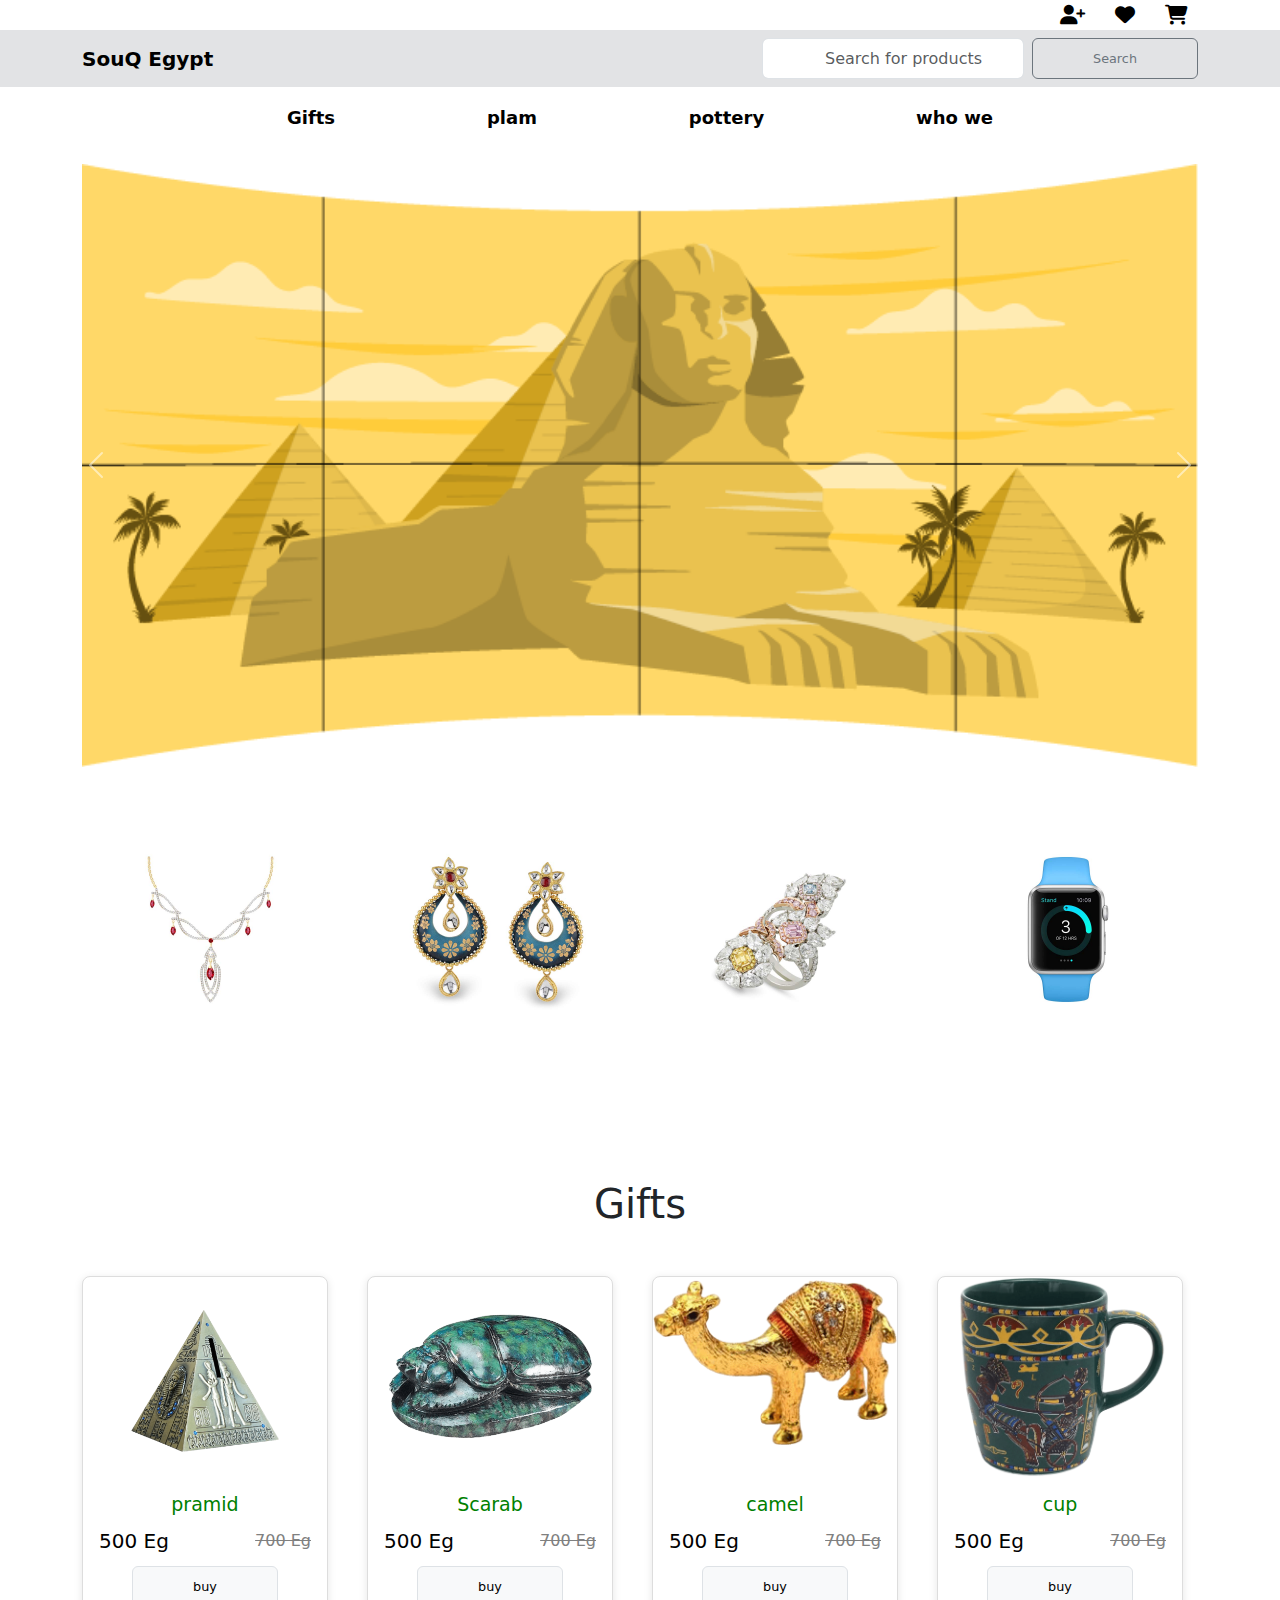
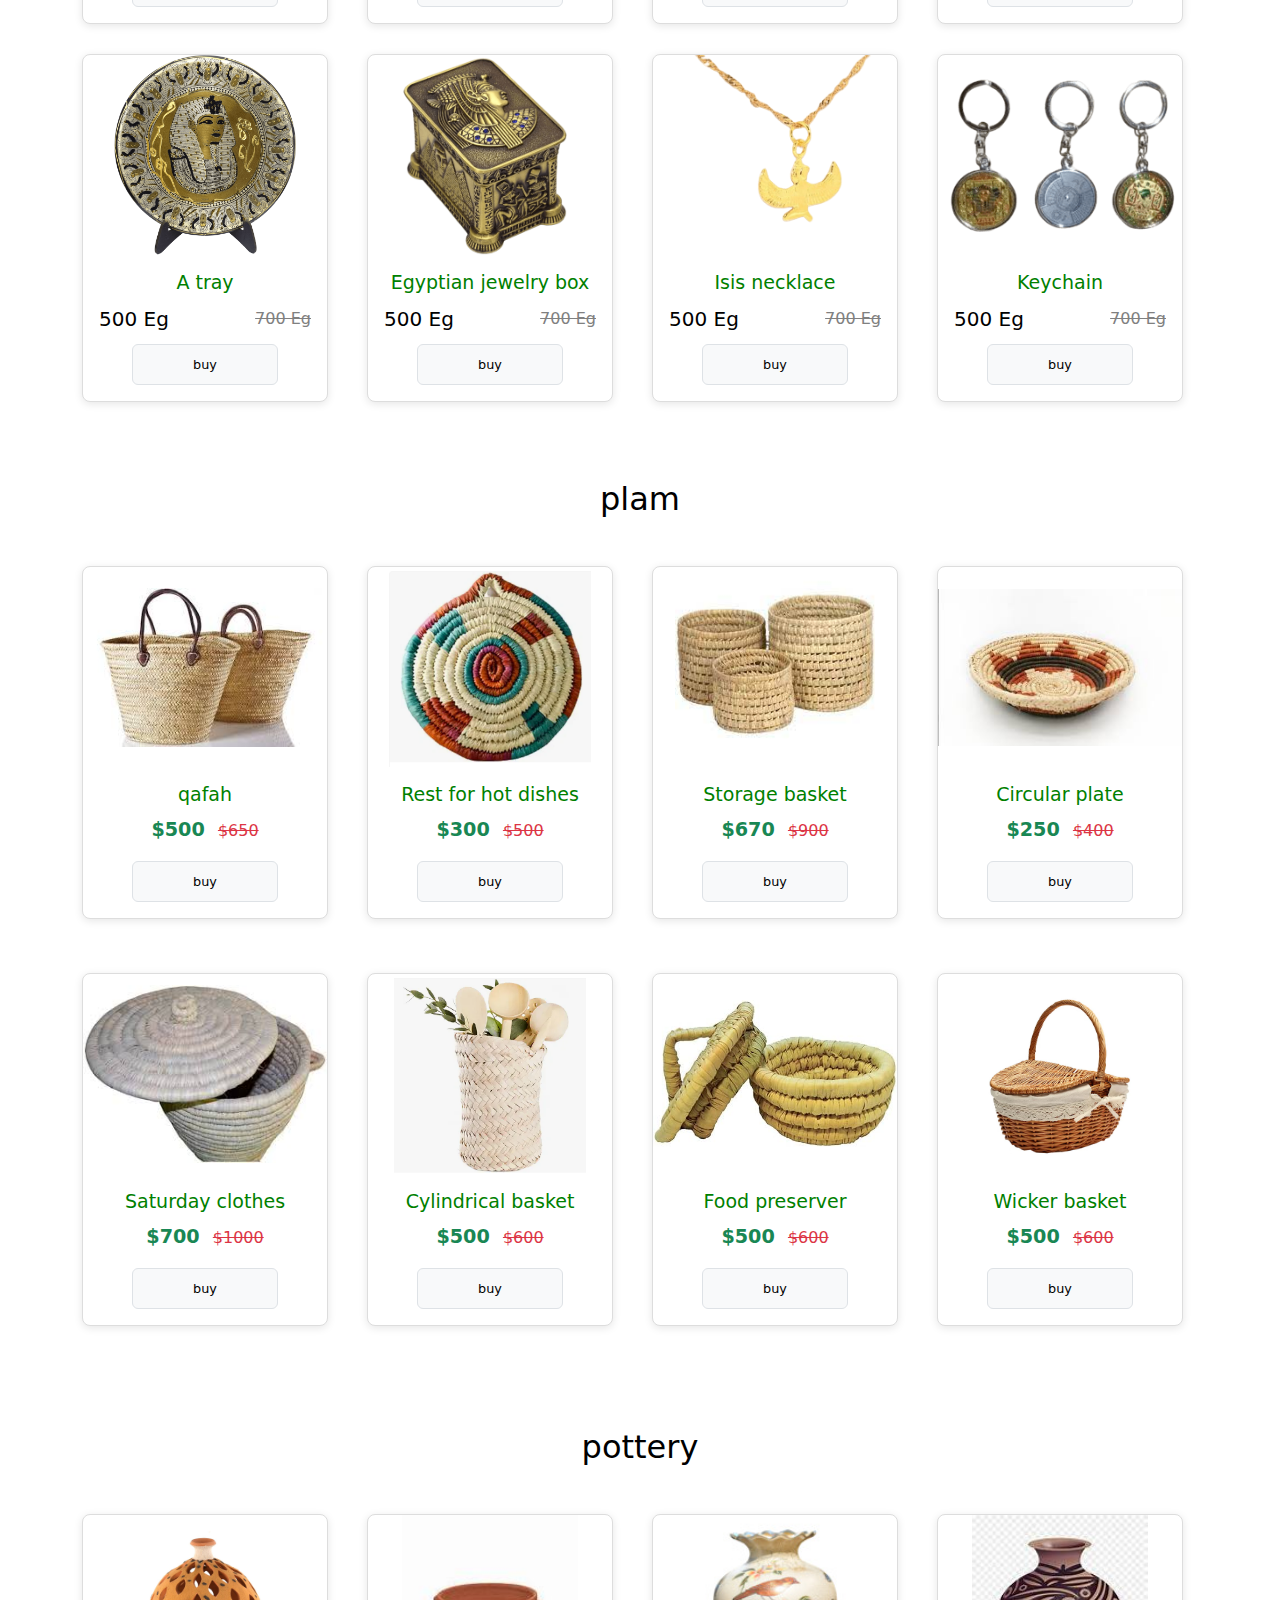
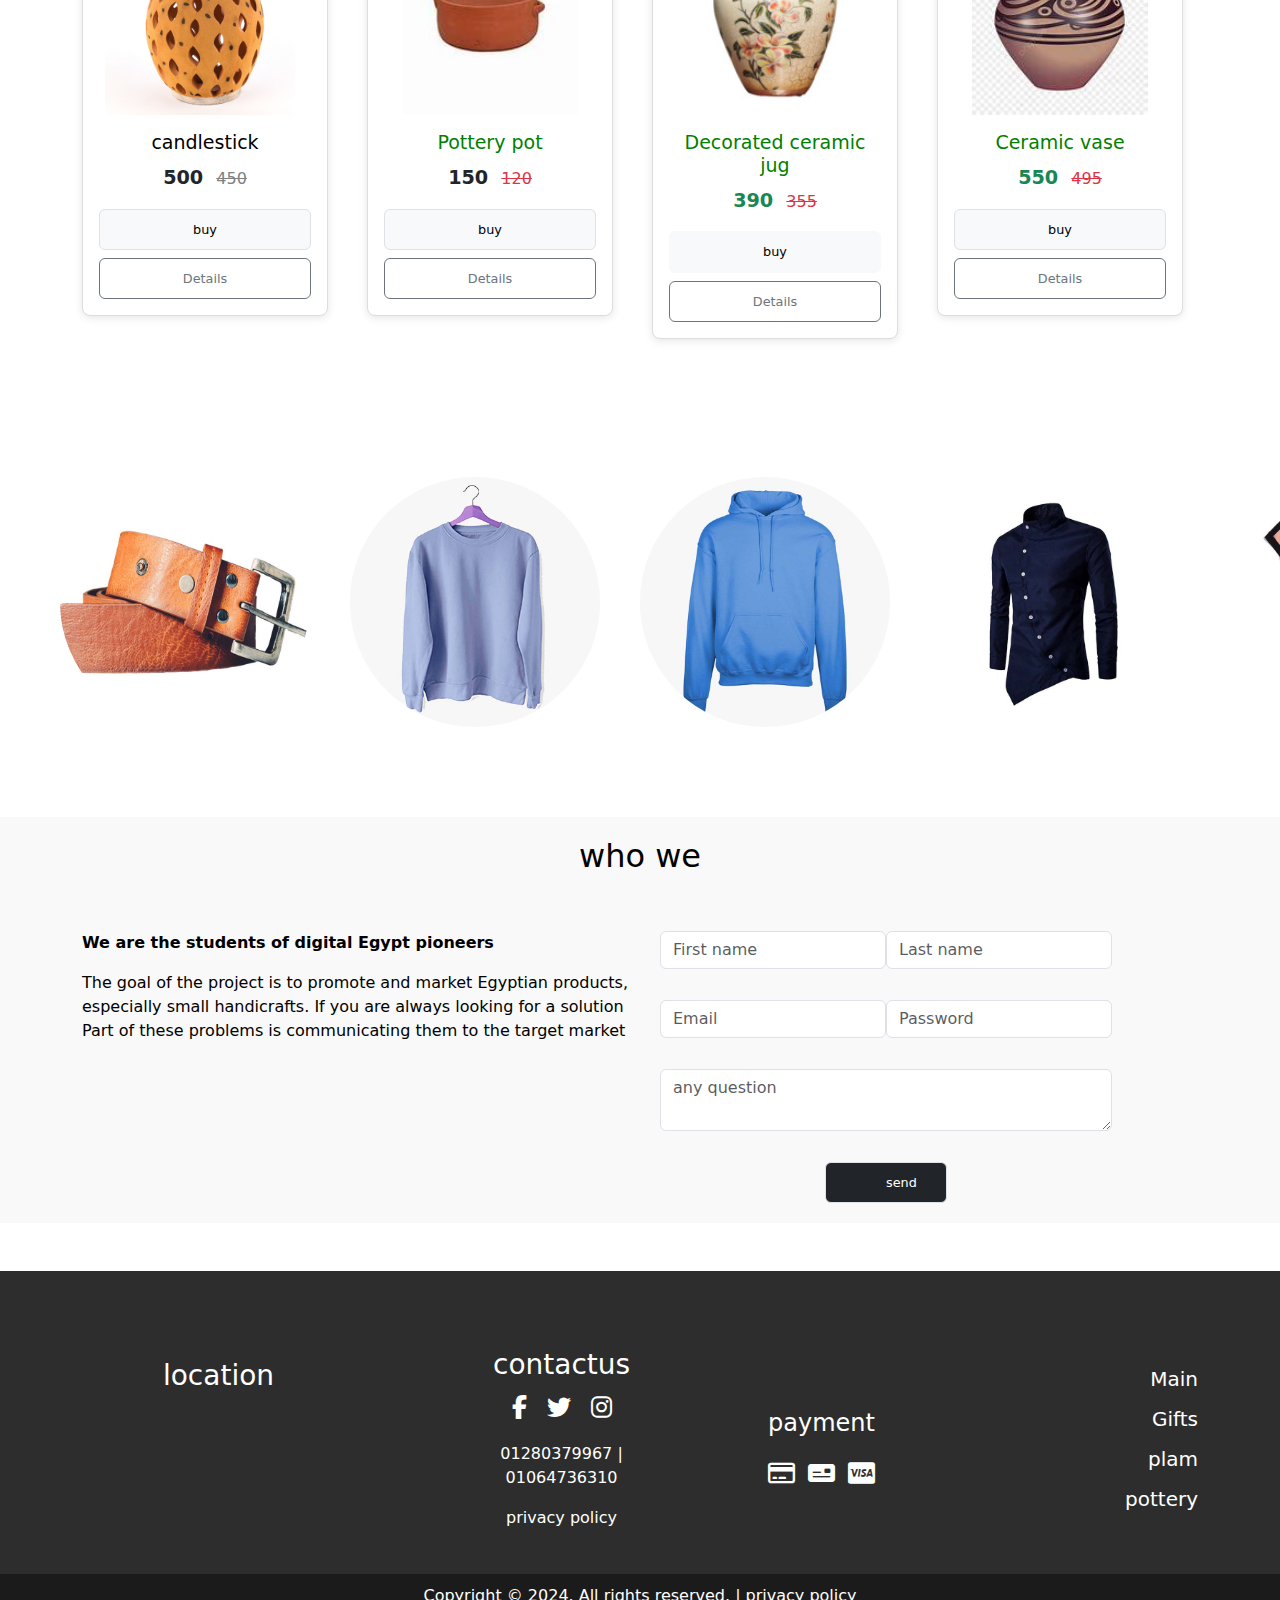
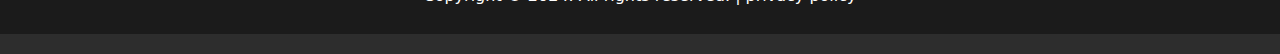
<file: index.html>
<!DOCTYPE html>
<html lang="en">

<head>
    <meta charset="UTF-8">
    <meta name="viewport" content="width=device-width, initial-scale=1.0">
    <!-- fontasome -->
    <link href="styling/all.min.css" rel="stylesheet" />
    <!-- font Google -->

    <!-- Bootstrap -->
    <link rel="stylesheet" href="styling/bootstrap.min.css" />
    <!-- media-querey -->
    <link href="styling/mediaquerey.css" rel="stylesheet" />
    <!-- main-styling -->
    <link href="styling/style.css" rel="stylesheet" />
    <title>E-coomerce</title>
</head>

<body>





    <!------------------------------------------------ start up nav------------------------------------------>


    <div class=" main-cart">
        <div class="container">
            <div class="scoial-icon d-flex justify-content-end align-content-center">
                <div class=" login ">
                    <a href="#"> <i class="fa-solid fa-user-plus"></i></a>
                </div>

                <div class="cart-wish">
                    <i class="fa-solid fa-heart"></i>
                    <!-- <span class="count-wish"> 0</span> -->
                </div>

                <div class="cart-shoping">
                    <i class="fa-solid fa-cart-shopping"></i>
                    <!-- <span class="count-item">0</span> -->
                </div>


            </div>

        </div>
    </div>

    <!------------------------------------------------ start up nav------------------------------------------>








    <!-- ---------------------------------------------- start nav bar ---------------------------------------- -->

    <nav class="navbar navbar-light bg-secondary-subtle ">
        <div class="container container-fluid">
            <a class="navbar-brand fw-bold ">SouQ Egypt</a>
            <form class="d-flex">
                <input class="form-control ps-5 me-2 text-center" type="search" placeholder="Search for products"
                    aria-label="Search">
                <button class="btn btn-outline-secondary" type="submit">Search</button>
            </form>
        </div>
    </nav>
    <!-- ---------------------------------------------- end nav bar ---------------------------------------- -->










    <!-- ------------------------------------------- start head------------------------------ -->

    <div class="header">

        <div class=" container main-header">
            <div class="lists">
                <ul>
                    <li><a href="#Gifts">Gifts</a></li>
                    <li><a href="#plam">plam</a></li>
                    <li><a href="#pottery">pottery</a></li>
                    <li><a href="#who we">who we</a></li>
                </ul>
            </div>
        </div>

    </div>
    <!-- ------------------------------------------- end head------------------------------ -->








    <!----------------------------------------------- start slider ---------------------------------------->

    <div id="carouselExampleIndicators" class="carousel slide " data-bs-ride="carousel">
        <div class="container">
            <div class="carousel-indicators">
                <button type="button" data-bs-target="#carouselExampleIndicators" data-bs-slide-to="0" class="active"
                    aria-current="true" aria-label="Slide 1"></button>
                <button type="button" data-bs-target="#carouselExampleIndicators" data-bs-slide-to="1"
                    aria-label="Slide 2"></button>
                <button type="button" data-bs-target="#carouselExampleIndicators" data-bs-slide-to="2"
                    aria-label="Slide 3"></button>
            </div>
            <div class="carousel-inner w-100">
                <div class="carousel-item active">
                    <img src="image/slide-one.png" class="d-block w-100" alt="...">
                </div>
                <div class="carousel-item">
                    <img src="image/slide-two.webp" class="d-block w-100" alt="...">
                </div>
                <div class="carousel-item">
                    <img src="image/slide-three.webp" class="d-block w-100" alt="...">
                </div>
            </div>
            <button class="carousel-control-prev" type="button" data-bs-target="#carouselExampleIndicators"
                data-bs-slide="prev">
                <span class="carousel-control-prev-icon" aria-hidden="true"></span>
                <span class="visually-hidden">Previous</span>
            </button>
            <button class="carousel-control-next" type="button" data-bs-target="#carouselExampleIndicators"
                data-bs-slide="next">
                <span class="carousel-control-next-icon" aria-hidden="true"></span>
                <span class="visually-hidden">Next</span>
            </button>
        </div>
    </div>

    <!------------------------------------------------------- end slider ------------------------------------------------------->














    <!---------------------------------------------------------------start sponser static -------------------------------------------------------- -->


    <div class="demo-row">
        <div class="container" id="id-sponsors">
            <div id="sponsor-carousel" class="carousel slide" data-ride="carousel">
                <!-- Indicators -->
                <ol class="carousel-indicators">
                    <li data-target="#carousel-example-generic" data-slide-to="0" class="active"></li>
                    <li data-target="#carousel-example-generic" data-slide-to="1"></li>
                    <li data-target="#carousel-example-generic" data-slide-to="2"></li>
                </ol>
                <!-- Wrapper for slides -->
                <div class="carousel-inner" role="listbox">
                    <div class="item active">
                        <div class="row">
                            <div class="col-sm-3 col-xs-6">
                                <div class="sponsor-feature"><img alt="" src="image/jewellery-3.jpg"
                                        style="width:200px;" /></div>
                            </div>
                            <div class="col-sm-3 col-xs-6 ">
                                <div class="sponsor-feature"><img alt="" src="image/jewellery-1.jpg"
                                        style="width: 200px;" /></div>
                            </div>
                            <div class="col-sm-3 col-xs-6">
                                <div class="sponsor-feature"><img alt=""
                                        src="image/jewellery-2.jpg"
                                        style="width: 200px;" /></div>
                            </div>
                            <div class="col-sm-3 col-xs-6">
                                <div class="sponsor-feature"><img alt=""
                                        src="image/watch-1.jpg"
                                        style="width: 200px;" /></div>
                            </div>
                        </div>
                    </div>

                </div>
            </div>
        </div>
    </div>


    <!-- ------------------------------------------------------end sponser static ---------------------------------------------------->










    <!--------------------------------------------------------start gifts---------------------------------------------- -->

    <div class="container my-5">
        <h1 id="Gifts" class="text-center mb-5 text-dark">Gifts</h1>

        <div class="row">
            <!-- Start of first row -->
            <div class="col-md-3">
                <div class="card">
                    <img src="image/praymed.png" class="card-img-top" alt=" ">
                    <div class="card-body">
                        <h5 class="card-title">pramid</h5>

                        <div class="price-container">
                            <span class="price">500 Eg</span>
                            <span class="old-price">700 Eg</span>
                        </div>
                        <button class="btn btn-light border border-dark-1">buy</button>
                    </div>
                </div>
            </div>

            <div class="col-md-3">
                <div class="card">
                    <img src="image/الجعران.png" class="card-img-top" alt="اسم المنتج">
                    <div class="card-body">
                        <h5 class="card-title">Scarab</h5>
                        <!-- <p class="card-text">وصف المنتج</p> -->
                        <div class="price-container">
                            <span class="price">500 Eg</span>
                            <span class="old-price">700 Eg</span>
                        </div>
                        <button class="btn btn-light border border-dark-1"> buy</button>
                    </div>
                </div>
            </div>

            <div class="col-md-3">
                <div class="card">
                    <img src="image/جمل.png" class="card-img-top" alt="اسم المنتج">
                    <div class="card-body">
                        <h5 class="card-title">camel</h5>
                        <!-- <p class="card-text">وصف المنتج</p> -->
                        <div class="price-container">
                            <span class="price">500 Eg</span>
                            <span class="old-price">700 Eg</span>
                        </div>
                        <button class="btn btn-light border border-dark-1">buy</button>
                    </div>
                </div>
            </div>

            <div class="col-md-3">
                <div class="card">
                    <img src="image/مج.png" class="card-img-top" alt="اسم المنتج">
                    <div class="card-body">
                        <h5 class="card-title">cup</h5>
                        <!-- <p class="card-text">وصف المنتج</p> -->
                        <div class="price-container">
                            <span class="price">500 Eg</span>
                            <span class="old-price">700 Eg</span>
                        </div>
                        <button class="btn btn-light border border-dark-1">buy</button>
                    </div>
                </div>
            </div>
        </div>
        <!-- End of first row -->





        <!-- Start of second row -->
        <div class="row">

            <div class="col-md-3">
                <div class="card">
                    <img src="image/صنيه.png" class="card-img-top" alt="اسم المنتج">
                    <div class="card-body">
                        <h5 class="card-title">A tray</h5>

                        <div class="price-container">
                            <span class="price">500 Eg</span>
                            <span class="old-price">700 Eg</span>
                        </div>
                        <button class="btn btn-light border border-dark-1">buy</button>
                    </div>
                </div>
            </div>

            <div class="col-md-3">
                <div class="card">
                    <img src="image/صندوق مجوهرات مصرية.png" class="card-img-top" alt="اسم المنتج">
                    <div class="card-body">
                        <h5 class="card-title">Egyptian jewelry box</h5>

                        <div class="price-container">
                            <span class="price">500 Eg</span>
                            <span class="old-price">700 Eg</span>
                        </div>
                        <button class="btn btn-light border border-dark-1"> buy</button>
                    </div>
                </div>
            </div>

            <div class="col-md-3">
                <div class="card">
                    <img src="image/قلادة.png" class="card-img-top" alt="اسم المنتج">
                    <div class="card-body">
                        <h5 class="card-title">Isis necklace</h5>

                        <div class="price-container">
                            <span class="price">500 Eg</span>
                            <span class="old-price">700 Eg</span>
                        </div>
                        <button class="btn btn-light border border-dark-1">buy</button>
                    </div>
                </div>
            </div>

            <div class="col-md-3">
                <div class="card">
                    <img src="image/ميدالية.png" class="card-img-top" alt="اسم المنتج">
                    <div class="card-body">
                        <h5 class="card-title">Keychain</h5>

                        <div class="price-container">
                            <span class="price">500 Eg</span>
                            <span class="old-price">700 Eg</span>
                        </div>
                        <button class="btn btn-light border border-dark-1">buy</button>
                    </div>
                </div>
            </div>


        </div>
    </div>


    <!--------------------------------------------------------end gifts---------------------------------------------- -->





    <!-- <-----------------------------------------------------------  start plam ----------------------------------------------------------->
    <div class="products-section">
        <h2 id="plam" class="section-title text-center my-5 text-black">plam</h2>
        <div class="container">

            <div class="row">
                <!-- المنتج 1 -->
                <div class="col-md-3 col-sm-6 mb-4">
                    <div class="card">
                        <img src="image/قفه.jpeg" class="card-img-top" alt="قفه">
                        <div class="card-body text-center">
                            <h5 class="card-title">qafah</h5>
                            <p class="card-text">
                                <span class="current-price text-success fw-bold">$500</span>
                                <span class="old-price text-danger text-decoration-line-through ms-2">$650</span>
                            </p>
                            <button class="btn btn-light border border-dark-1"> buy</button>
                        </div>
                    </div>
                </div>

                <!-- المنتج 2 -->
                <div class="col-md-3 col-sm-6 mb-4">
                    <div class="card">
                        <img src="image/pasket-3.png" class="card-img-top" alt="صينية تقديم">
                        <div class="card-body text-center">
                            <h5 class="card-title"> Rest for hot dishes </h5>
                            <p class="card-text">
                                <span class="current-price text-success fw-bold">$300</span>
                                <span class="old-price text-danger text-decoration-line-through ms-2">$500</span>
                            </p>
                            <button class="btn btn-light border border-dark-1"> buy</button>
                        </div>
                    </div>
                </div>

                <!-- المنتج 3 -->
                <div class="col-md-3 col-sm-6 mb-4">
                    <div class="card">
                        <img src="image/سله-نخزين.jpeg" class="card-img-top" alt="سلة تخزين">
                        <div class="card-body text-center">
                            <h5 class="card-title">Storage basket</h5>
                            <p class="card-text">
                                <span class="current-price text-success fw-bold">$670</span>
                                <span class="old-price text-danger text-decoration-line-through ms-2">$900</span>
                            </p>
                            <button class="btn btn-light border border-dark-1"> buy</button>
                        </div>
                    </div>
                </div>

                <!-- المنتج 4 -->
                <div class="col-md-3 col-sm-6 mb-4">
                    <div class="card">
                        <img src="image/طبق-دائري.jpeg" class="card-img-top" alt="طبق دائري">
                        <div class="card-body text-center">
                            <h5 class="card-title">Circular plate</h5>
                            <p class="card-text">
                                <span class="current-price text-success fw-bold">$250</span>
                                <span class="old-price text-danger text-decoration-line-through ms-2">$400</span>
                            </p>
                            <button class="btn btn-light border border-dark-1"> buy</button>
                        </div>
                    </div>
                </div>

                <!-- المنتج 5 -->
                <div class="col-md-3 col-sm-6 mb-4">
                    <div class="card">
                        <img src="image/سبت-ملابس.jpeg" class="card-img-top" alt="سبت ملابس">
                        <div class="card-body text-center">
                            <h5 class="card-title">Saturday clothes</h5>
                            <p class="card-text">
                                <span class="current-price text-success fw-bold">$700</span>
                                <span class="old-price text-danger text-decoration-line-through ms-2">$1000</span>
                            </p>
                            <button class="btn btn-light border border-dark-1"> buy</button>
                        </div>
                    </div>
                </div>

                <!-- المنتج 6 -->
                <div class="col-md-3 col-sm-6 mb-4">
                    <div class="card">
                        <img src="image/padket-2.png" class="card-img-top" alt="قفه الخضار">
                        <div class="card-body text-center">
                            <h5 class="card-title">Cylindrical basket</h5>
                            <p class="card-text">
                                <span class="current-price text-success fw-bold">$500</span>
                                <span class="old-price text-danger text-decoration-line-through ms-2">$600</span>
                            </p>
                            <button class="btn btn-light border border-dark-1"> buy</button>
                        </div>
                    </div>
                </div>

                <!-- المنتج 7 -->
                <div class="col-md-3 col-sm-6 mb-4">
                    <div class="card overflow-hidden">
                        <img src="image/علبه-يدويه.jpg" class="card-img-top d" alt="علبة يدوية">
                        <div class="card-body text-center">
                            <h5 class="card-title">Food preserver</h5>
                            <p class="card-text">
                                <span class="current-price text-success fw-bold">$500</span>
                                <span class="old-price text-danger text-decoration-line-through ms-2">$600</span>
                            </p>
                            <button class="btn btn-light border border-dark-1"> buy</button>
                        </div>
                    </div>
                </div>

                <!-- المنتج 8 -->
                <div class="col-md-3 col-sm-6 mb-4">
                    <div class="card">
                        <img src="image/pasket.png" class="card-img-top" alt="قفه">
                        <div class="card-body text-center">
                            <h5 class="card-title">Wicker basket</h5>
                            <p class="card-text">
                                <span class="current-price text-success fw-bold">$500</span>
                                <span class="old-price text-danger text-decoration-line-through ms-2">$600</span>
                            </p>
                            <button class="btn btn-light border border-dark-1">buy</button>
                        </div>
                    </div>
                </div>
            </div>
        </div>
    </div>


    <!-- ---------------------------------------------------end plam------------------------------------------ -->













    <!----------------------------------------------start pottery ------------------------------------------>


    <div class="container my-4">
        <h2 id="pottery" class="pottery-category text-black text-center m-5">pottery</h2>
        <div class="row" id="products-container">
            <!-- كارد 1 -->
            <div class="col-md-3 col-sm-4 mb-4">
                <div class="card">
                    <img src="./image/pottery-5.jpg" class="card-img-top" alt="شمعدان">
                    <div class="card-body text-center">
                        <h5 class="card-title text-black">candlestick</h5>
                        <p class="card-text">
                            <span class="current-price text-dark fw-bold">500</span>
                            <span class="old-price  text-decoration-line-through ms-2">450</span>
                        </p>
                        <div class="d-grid gap-2">
                            <button class="btn btn-light border border-dark-1 buy-button" data-product-name="شمعدان"
                                data-product-price="500" data-toggle="modal" data-target="#paymentModal">buy</button>
                            <a href="./شمعدان.html" class="btn btn-outline-secondary">Details</a>
                        </div>
                    </div>
                </div>
            </div>

            <!-- كارد 2 -->
            <div class="col-md-3 col-sm-4 mb-4">
                <div class="card">
                    <img src="image/pottery-3.jpg" class="card-img-top" alt="قدر فخاري">
                    <div class="card-body text-center">
                        <h5 class="card-title">Pottery pot</h5>
                        <p class="card-text">
                            <span class="current-price text-dark fw-bold">150</span>
                            <span class="old-price text-danger text-decoration-line-through ms-2">120</span>
                        </p>
                        <div class="d-grid gap-2">
                            <button class="btn btn-light border border-dark-1 buy-button" data-product-name="قدر فخاري"
                                data-product-price="150" data-toggle="modal" data-target="#paymentModal">buy</button>
                            <a href="#" class="btn btn-outline-secondary">Details</a>
                        </div>
                    </div>
                </div>
            </div>

            <!-- كارد 3 -->
            <div class="col-md-3 col-sm-4 mb-4">
                <div class="card">
                    <img src="image/pottery-1.jpg" class="card-img-top" alt="ابريق خزفي مزخرف">
                    <div class="card-body text-center">
                        <h5 class="card-title">Decorated ceramic jug</h5>
                        <p class="card-text">
                            <span class="current-price text-success fw-bold">390</span>
                            <span class="old-price text-danger text-decoration-line-through ms-2">355</span>
                        </p>
                        <div class="d-grid gap-2">
                            <button class="btn btn-light border-dark-1 buy-button" data-product-name="ابريق خزفي مزخرف"
                                data-product-price="390" data-toggle="modal" data-target="#paymentModal">buy</button>
                            <a href="#" class="btn btn-outline-secondary">Details</a>
                        </div>
                    </div>
                </div>
            </div>

            <!-- كارد 4 -->
            <div class="col-md-3 col-sm-4 mb-4">
                <div class="card">
                    <img src="image/pottery-2.jpg" class="card-img-top" alt="مزهرية خزفية">
                    <div class="card-body text-center">
                        <h5 class="card-title">Ceramic vase</h5>
                        <p class="card-text">
                            <span class="current-price text-success fw-bold">550</span>
                            <span class="old-price text-danger text-decoration-line-through ms-2">495</span>
                        </p>
                        <div class="d-grid gap-2">
                            <button class="btn btn-light border border-dark-1 buy-button" data-product-name="مزهرية خزفية"
                                data-product-price="550" data-toggle="modal" data-target="#paymentModal">buy</button>
                            <a href="#" class="btn btn-outline-secondary">Details</a>
                        </div>
                    </div>
                </div>
            </div>
        </div>
    </div>

    <!----------------------------------------------end pottery ------------------------------------------>









    <!------------------------------------------------ start swiper------------------------------------------- -->

    <div class="al-safe">

        <div class="container">

            <div class="al-safe-container ">

                <div class="al-safe-card">
                    <div class="al-safe-image">
                        <img src="image/sw1-jacket.jpg" class="al-safe-thumb" alt="">
                    </div>
                </div>

                <div class="al-safe-card">
                    <div class="al-safe-image">
                        <img src="image/sw2-jacket.jpg" class="al-safe-thumb" alt="">
                    </div>
                </div>

                <div class="al-safe-card">
                    <div class="al-safe-image">
                        <img src="image/sw3-belt.jpg" class="al-safe-thumb" alt="">
                    </div>
                </div>

                <div class="al-safe-card">
                    <div class="al-safe-image">
                        <img src="image/sw4.jpg" class="al-safe-thumb" alt="">
                    </div>
                </div>

                <div class="al-safe-card">
                    <div class="al-safe-image">
                        <img src="image/sw5.jpg" class="al-safe-thumb" alt="">
                    </div>
                </div>

                <div class="al-safe-card">
                    <div class="al-safe-image">
                        <img src="image/sw6.jpg" class="al-safe-thumb" alt="">
                    </div>
                </div>

                <div class="al-safe-card">
                    <div class="al-safe-image">
                        <img src="image/sw8-shorts-1.jpg" class="al-safe-thumb" alt="">

                    </div>

                </div>

                <div class="al-safe-card">

                    <div class="al-safe-image">
                        <img src="image/sw7.jpg" class="al-safe-thumb" alt="">
                    </div>
                </div>

            </div>
        </div>
    </div>

    <!------------------------------------------------ end swiper------------------------------------------- -->





    <!------------------------ start who we are ------------------------------------------>

    <section class="contact-section mb-5">
        <h2  id="who we" class="text-black text-center pb-5 ">who we</h2>

        <div class="container contact-container d-flex">
            <div class="info-containe w-50">
                <p class="fw-bolder text-black">We are the students of digital Egypt pioneers</p>
                <p class="text-black"> The goal of the project is to promote and market Egyptian products, especially small handicrafts. If you are always looking for a solution
                Part of these problems is communicating them to the target market</p>
            </div>
            <div class=" row g-3 d-flex flex-column">
                <div class="col d-flex ">
                    <div class="">
                        <input type="text" class="form-control " placeholder="First name">
                    </div>
                    <div class="">
                        <input type="text" class="form-control" placeholder="Last name">
                    </div>
                </div>
                <div class="col d-flex">
                    <div class="col">
                        <input type="email" class="form-control" id="inputEmail4" placeholder="Email">
                    </div>
                    <div class=" col form-group">
                        <input type="password" class="form-control" id="inputPassword4" placeholder="Password">
                    </div>
                </div>

                <div class="col">
                    <textarea class="form-control" placeholder="any question " aria-label="With textarea"></textarea>
                    
                </div>

                <button class="btn  btn-dark border border-dark-3"> send</button>
            </div>
        </div>
        </div>
       
        </div>
    </section>

    <!------------------------ end who we are ------------------------------------------>























    <!-- --------------------------------------------------------------- start footer ----------------------------------->

    <footer >
        <div class="container footer-container mt-5">
            <!-- قسم الخريطة -->
            <div class="footer-map">
                <h3>location</h3>
                <!-- تضمين خرائط جوجل -->
                <iframe
                    src="https://www.google.com/maps/embed?pb=!1m18!1m12!1m3!1d3153.1322924625117!2d144.96305831581817!3d-37.81362777975198!2m3!1f0!2f0!3f0!3m2!1i1024!2i768!4f13.1!3m3!1m2!1s0x6ad642af0f11fd81%3A0x5045675218ce6e0!2sMelbourne%20VIC%2C%20Australia!5e0!3m2!1sen!2s!4v1635508946497!5m2!1sen!2s"
                    width="100%" height="100%" style="border:0;" allowfullscreen="" loading="lazy"></iframe>
            </div>

            <!-- قسم معلومات التواصل -->
            <div class="footer-center">
                <h3> contactus</h3>
                <ul>
                    <li><a href="#"><i class="fab fa-facebook-f"></i></a></li>
                    <li><a href="#"><i class="fab fa-twitter"></i></a></li>
                    <li><a href="#"><i class="fab fa-instagram"></i></a></li>
                </ul>
                <p>01280379967 | 01064736310</p>
                <p> privacy policy</p>
            </div>


            <div class="payment ">
                <h4>payment</h4>
                <div class="icon-pay">
                    <i class="fa-regular fa-credit-card"></i>
                    <i class="fa-solid fa-money-check"></i>
                    <i class="fa-brands fa-cc-visa"></i>

                </div>
            </div>

            <!-- قسم الروابط السريعة -->
            <div class="footer-right">
                <ul>
                    <li><a href="# header">Main</a></li>
                    <li><a href="#Gifts">Gifts</a></li>
                    <li><a href="# plam">plam</a></li>
                    <li><a href="# pottery">pottery</a></li>
                </ul>
            </div>
        </div>

        <!-- قسم سياسة الخصوصية -->
        <div class="footer-bottom">
            <p> Copyright © 2024. All rights reserved. | privacy policy</p>
        </div>
    </footer>

    <!----------------------------------------------- end footer ------------------------------------------------>


    <!-- زر الصعود -->
    <button onclick="scrollToTop()" id="scrollToTopBtn">↑</button>















    <!-- Bootstrap -->
    <script src="Demo/bootstrap.bundle.min.js"></script>
    <!-- Demo-link -->
    <script src="Demo/index.js"></script>

</body>

</html>
</file>
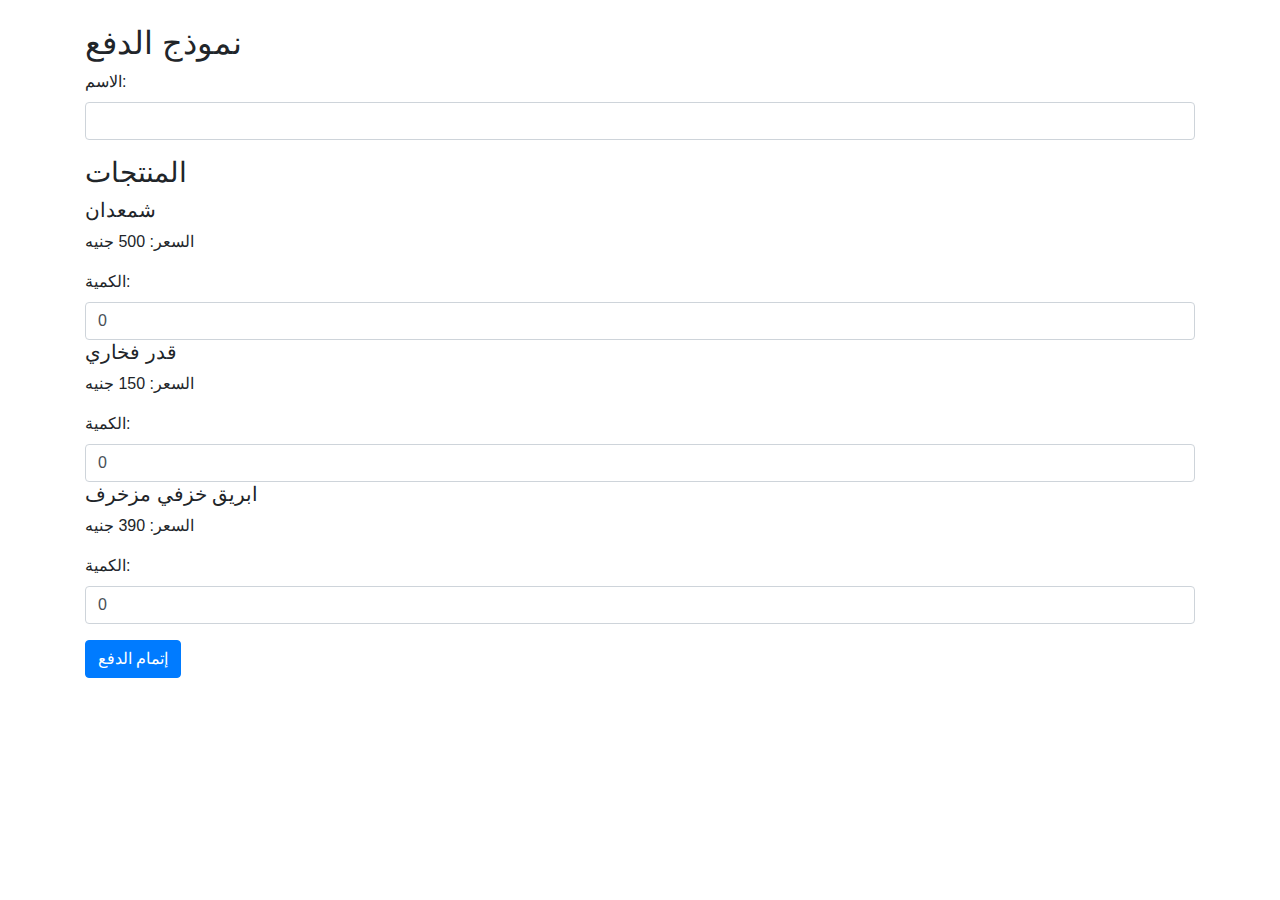
<file: payment.html>
<!DOCTYPE html>
<html lang="ar">
<head>
    <meta charset="UTF-8">
    <meta name="viewport" content="width=device-width, initial-scale=1.0">
    <title>نموذج الدفع</title>
    <link rel="stylesheet" href="https://stackpath.bootstrapcdn.com/bootstrap/4.5.2/css/bootstrap.min.css">
</head>
<body>

<div class="container my-4">
    <h2>نموذج الدفع</h2>
    <form id="paymentForm">
        <div class="form-group">
            <label for="customer-name">الاسم:</label>
            <input type="text" class="form-control" id="customer-name" name="customer-name" required>
        </div>
        
        <h3>المنتجات</h3>
        
        <!-- قائمة المنتجات -->
        <div id="product-list">
            <div class="product-item">
                <h5>شمعدان</h5>
                <p>السعر: <span class="product-price">500</span> جنيه</p>
                <label for="quantity-1">الكمية:</label>
                <input type="number" class="form-control quantity" id="quantity-1" name="quantity-1" min="0" value="0">
            </div>
            <div class="product-item">
                <h5>قدر فخاري</h5>
                <p>السعر: <span class="product-price">150</span> جنيه</p>
                <label for="quantity-2">الكمية:</label>
                <input type="number" class="form-control quantity" id="quantity-2" name="quantity-2" min="0" value="0">
            </div>
            <div class="product-item">
                <h5>ابريق خزفي مزخرف</h5>
                <p>السعر: <span class="product-price">390</span> جنيه</p>
                <label for="quantity-3">الكمية:</label>
                <input type="number" class="form-control quantity" id="quantity-3" name="quantity-3" min="0" value="0">
            </div>
            <!-- يمكنك إضافة المزيد من المنتجات هنا -->
        </div>

        <button type="submit" class="btn btn-primary mt-3">إتمام الدفع</button>
    </form>
</div>

<script src="https://code.jquery.com/jquery-3.5.1.slim.min.js"></script>
<script src="https://cdn.jsdelivr.net/npm/@popperjs/core@2.9.3/dist/umd/popper.min.js"></script>
<script src="https://stackpath.bootstrapcdn.com/bootstrap/4.5.2/js/bootstrap.min.js"></script>
<script>
    document.getElementById('paymentForm').addEventListener('submit', function(event) {
        event.preventDefault();
        
        let totalAmount = 0;
        const products = document.querySelectorAll('.product-item');

        products.forEach((product, index) => {
            const quantity = document.getElementById(`quantity-${index + 1}`).value;
            const price = parseFloat(product.querySelector('.product-price').innerText);

            totalAmount += price * quantity;
        });

        if (totalAmount > 0) {
            alert(`تم إتمام الدفع بنجاح! المبلغ الإجمالي: ${totalAmount} جنيه.`);
            this.reset(); // إعادة تعيين النموذج
        } else {
            alert('يرجى إدخال كمية للمنتجات!');
        }
    });
</script>

</body>
</html>
</file>
<file: styling/mediaquerey.css>
/*------------------------------------------------------------------  start who we are-------------------------------------------------  */





/* إعدادات القسم */
.contact-section {
    padding: 20px;
    background-color: #f9f9f9;
  }
  
  /* إعدادات الحاوية */
  .contact-container {
    display: flex;
    flex-wrap: wrap;
    gap: 20px;
  }
  
  /* إعدادات النص */
  .info-containe {
    width: 50%;
  }
  
  /* إعدادات النموذج */
  .contact-container .row {
    display: flex;
    flex-direction: column;
    gap: 15px;
  }
  
  .contact-section .contact-container .btn {
    width: 100px;
    align-self: center;
  }
  
  /* إعدادات للشاشات الصغيرة */
  @media (max-width: 768px) {
    .contact-container {
      flex-direction: column;
      align-items: center;
    }
  
    .info-containe {
      width: 100%;
      text-align: center;
    }
  
    .contact-container .row {
      width: 100%;
    }
  }
  
/* ------------------------------------------------- end who we are--------------------------------------------------------  */





/* ------------------------ start footer----------------------------------------------------------------------------------------- */




@media (max-width: 768px) {
    .footer-container {
      flex-direction: column;
      align-items: center;
    }
  
    .footer-center ul {
      justify-content: center;
    }
  
    .icon-pay {
      justify-content: center;
    }
  
    .footer-right ul {
      text-align: center;
    }
  }
/* ------------------------ start footer--------- */
</file>
<file: styling/style.css>
/*---------------------------------- start   Golobal       rules ------------------------- */

 * ,*::after,*::before{
    margin: 0;
    padding: 0;
    box-sizing: border-box;
    list-style: none;
    text-decoration: none;
} 

:root {
    --default-background-color-light: #fff;
    --default-text-color-light: #fff;
    --main-section-background:#f0cb29;
    --background-color-dark:#121212;
    --text-color-dark: #ffffff;
}



/*--------------------------------------- End Golobalrules ------------------------------------ */



body {
    background-color: var(--default-background-color-light);
    color: var(--default-text-color-light);
    transition: background-color 0.3s, color 0.3s;
}

.dark-mode {
    background-color: var(--background-color-dark);
    color: var(--text-color-dark);
}


 /* --------------------------------End global-------------------------- *





/* -------------------------------------------strat up navbar-------------------------------------------- */

/* .main-cart {
  background-color: red;

} */

.main-cart .scoial-icon {
  display: flex;
  font-size:20px;
  
}
.main-cart .scoial-icon .cart-shoping{
  padding-left:30px ;
  color: #000;
transition: 0.3s;
padding-right: 10px;
}
.main-cart .scoial-icon .cart-shoping:hover{
  color:rgb(130, 129, 129);

}
.main-cart .scoial-icon .cart-wish{
  font-size:20px ;
  padding-left:30px ;
  color: #000;
  transition: 0.3s;
}

.main-cart .scoial-icon .cart-wish:hover{
  color: rgb(216, 220, 218);
}
.main-cart .scoial-icon .login a{
  color: #000;
  transition: 0.3s;
}
.main-cart .scoial-icon .login a:hover{
  color: rgb(216, 220, 218);
}

/* ----------------------------------------End navbar------------------------------------------------ */








/* ---------------------------------- start header----------------------------------- */

.header .main-header {
  width: 70%;
  margin: auto ;
}

.header .main-header .lists ul{
  display: flex;
  justify-content: space-around;
  padding: 7px;
} 

.header .main-header .lists ul li{
  padding: 10px;
  border-radius: 5px;
  transition: 0.3s ease;
} 

.header .main-header .lists ul li:hover{
  background-color: rgb(216, 220, 218);
} 
.header .main-header .lists ul li a{
  list-style: none;
  text-decoration: none;
  font-size: 18px;
  color: #000;
  font-weight: 600;
  
} 
/* --------------------------------------------- End header------------------------------------- */










/*  --------------------------------------------------------------start sponser static---------------------------------------------------- */

/*for Demo Only*/
.demo-row {
  padding: 50px 0;
}

/*Implement*/
.sponsor-feature {
    background-color: #fff;
    padding: 20px;
    border-radius: 5px;
    min-height: 150px;
    display: flex;
    align-items: center;
    justify-content: center;
    margin: 5px 0;
}

#id-sponsors .carousel {
    margin-bottom: 20px;
}
#id-sponsors .item {
    padding-bottom: 20px;
}
#id-sponsors .carousel-indicators {
    bottom: -25px;
}

/*  --------------------------------------------------------------end sponser static---------------------------------------------------- */













/* -------------------------------------start swiper------------------------------------------------ */

.al-safe {
  position: relative;
  overflow: hidden;
}

.al-safe-category {
  padding: 0 10vw;
  font-size: 30px;
  font-weight: 500;
  margin-bottom: 40px;
  text-transform: capitalize;
  text-align: center;
}

.al-safe-container {
  display: flex;
  justify-content: center;
  /* overflow-x: auto; */
  scroll-behavior: smooth;
  /* background-color: var(--main-section-background); */
  
}

@keyframes spin {
  0% { transform: rotate(0deg); }
  100% { transform: rotate(360deg); }
}

@keyframes move {
  0%, 100% { transform: translateX(-10vw); } /* Start on the left */
  50% { transform: translate(10vw); }       /* Move to the right */
}

.al-safe-container::-webkit-scrollbar {
  display:none;
}

.al-safe-card {
  flex: 0 0 auto;
  width: 250px;
  height: 300px;
  margin-right: 40px;
  margin-top: 60px;
  animation: spin 2s linear infinite, move 11s ease-in-out infinite;
}

.al-safe-image {
  position: relative;
  width: 100%;
  height: 250px;
  overflow: hidden;
  border-radius: 50%;
}

.al-safe-thumb {
  width: 100%;
  height: 100%;
  object-fit: cover;
}

.discount-tag {
  position: absolute;
  background: #fff;
  padding: 5px;
  border-radius: 5px;
  color: #000000;
  right: 10px;
  top: 10px;
  text-transform: capitalize;
}

.card-btn {
  /* bottom: 10px; */
  border: none;
  padding: 6px;
  text-transform: capitalize;
  /* background: var(--background-nav-btn); */
  border-radius: 5px;
  transition: 0.5s;
  cursor: pointer;
}

.al-saf-card:hover .card-btn {
  opacity: 1;
}

.card-btn:hover {
  background: var(--background-nav-btn-Hover);
  color: #fff;
}

.al-safe-info {
  width: 100%;
  height: 100px;
  padding-top: 20px;
}

.al-safe-info h5{
  color: gray;
}

.al-safe-brand {
  text-transform: uppercase;
  text-align: center;
  color: var(--default-text-color-light);
  margin-bottom: 20px;
}

.price {
  font-weight: 900;
  font-size: 20px;
  color: var(--default-text-color-light);
}

.actual-price {
  /* margin-left: 10px; */
  text-decoration: line-through;
  right: 10px;
}

.pre-btn,
.nxt-btn {
  border: none;
  width: 10vw;
  height: 100%;
  /* position: absolute; */
  top: 0;
  display: flex;
  justify-content: center;
  align-items: center;
  background: linear-gradient(90deg, rgba(255, 255, 255, 0) 0%, #ffffff 100%);
  cursor: pointer;
  z-index: 8;
}

.pre-btn {
  left: 0;
  transform: rotate(180deg);
}

.nxt-btn {
  right: 0;
}

.pre-btn img,
.nxt-btn img {
  opacity: 0.2;
}

.pre-btn:hover img,
.nxt-btn:hover img {
  opacity: 1;
}


.current-price {
  font-size: 1.2em;
}

.old-price {
  font-size: 1em;
}
/* -------------------------------------end swiper------------------------------------------------ */














/*---------------------------------- Start Gifts ------------------------------*/

.card {
  border: none;
  margin-bottom: 30px;
  transition: transform 0.2s, box-shadow 0.2s;
  margin-right: 15px;
}

.card:hover {
  transform: scale(1.05);
  box-shadow: 0px 4px 10px rgba(0, 0, 0, 0.2);
}

.card img {
  width: 100%;
  height: 200px;
  object-fit: contain;
  transition: transform 0.3s ease;
}

.card img:hover {
  transform: scale(1.1);
}

.card-body {
  text-align: center;
}

.price-container {
display: flex;
justify-content: space-between;
align-items: center;
margin-bottom: 10px;
}

.old-price {
text-decoration: line-through;
color: gray;
margin-left: 15px; /* تعديل المسافة بين السعر القديم والجديد */
}


.price-container .price {
  color: black;
  font-weight: 150;
  
}

.old-price {
text-decoration: line-through;
color: gray;
margin-left: 15px; /* تعديل المسافة بين السعر القديم والجديد */
}

.btn-add {
background-color: #f7e7e1;
color: #2e2e2e;
border: none;
font-weight: bold;
padding: 5px 15px; /* تصغير حجم الزر */
font-size: 0.9rem; /* تصغير حجم النص داخل الزر */
}

.btn-add:hover {
background-color: #ffcc99;
}

/*---------------------------------- End gifts --------------------------------*/

















/* -------------------------------------start swiper------------------------------------------------ */

.al-saf {
  position: relative;
  overflow: hidden;
}

.al-saf-category {
  padding: 0 10vw;
  font-size: 30px;
  font-weight: 500;
  margin-bottom: 40px;
  text-transform: capitalize;
  text-align: center;
}

.al-saf-container {
  display: flex;
  justify-content: center;
  /* overflow-x: auto; */
  scroll-behavior: smooth;
  /* background-color: var(--main-section-background); */
  
}


.al-saf-container::-webkit-scrollbar {
  display:none;
}

.al-saf-card {
  flex: 0 0 auto;
  width: 250px;
  height: 300px;
  margin-right: 40px;
  margin-top: 60px;

}

.al-saf-image {
  position: relative;
  width: 100%;
  height: 250px;
  overflow: hidden;
  border-radius: 50%;
}

.al-saf-thumb {
  width: 100%;
  height: 100%;
  object-fit: cover;
}

.discount-tag {
  position: absolute;
  background: #fff;
  padding: 5px;
  border-radius: 5px;
  color: #000000;
  right: 10px;
  top: 10px;
  text-transform: capitalize;
}

.card-btn {
  /* bottom: 10px; */
  border: none;
  padding: 6px;
  text-transform: capitalize;
  /* background: var(--background-nav-btn); */
  border-radius: 5px;
  transition: 0.5s;
  cursor: pointer;
}

.al-saf-card:hover .card-btn {
  opacity: 1;
}

.card-btn:hover {
  background: var(--background-nav-btn-Hover);
  color: #fff;
}

.al-saf-info {
  width: 100%;
  height: 100px;
  padding-top: 20px;
}

.al-saf-info h5{
  color: gray;
}

.al-saf-brand {
  text-transform: uppercase;
  text-align: center;
  color: var(--default-text-color-light);
  margin-bottom: 20px;
}

.price {
  font-weight: 900;
  font-size: 20px;
  color: var(--default-text-color-light);
}

.actual-price {
  /* margin-left: 10px; */
  text-decoration: line-through;
  right: 10px;
}

.pre-btn,
.nxt-btn {
  border: none;
  width: 10vw;
  height: 100%;
  /* position: absolute; */
  top: 0;
  display: flex;
  justify-content: center;
  align-items: center;
  background: linear-gradient(90deg, rgba(255, 255, 255, 0) 0%, #ffffff 100%);
  cursor: pointer;
  z-index: 8;
}

.pre-btn {
  left: 0;
  transform: rotate(180deg);
}

.nxt-btn {
  right: 0;
}

.pre-btn img,
.nxt-btn img {
  opacity: 0.2;
}

.pre-btn:hover img,
.nxt-btn:hover img {
  opacity: 1;
}


.current-price {
  font-size: 1.2em;
}

.old-price {
  font-size: 1em;
}
/* -------------------------------------end swiper------------------------------------------------ */









/*---------------------------------- Start Pottery Section --------------------*/

h1 {
  text-align: center;
  margin: 20px 0;
  font-size: 2.5rem;
}

section {
  margin-top: 40px;
}

.card {
  border: 1px solid #ddd;
  border-radius: 8px;
  box-shadow: 0 2px 8px rgba(0, 0, 0, 0.1);
  transition: transform 0.2s;
}

.card:hover {
  transform: scale(1.05);
}

.card-title {
  font-size: 1rem;
  margin-bottom: 10px;
  text-align: center;
}

.card-body h4 {
  font-size: 1.rem;
  color: #ff5722;
}

.card-body del {
  color:gray;
  margin-left: 10px;
  text-decoration: line-through; /* لجعل النص مشطوبًا */

}
.card-body h5{
color: green;
font-size: 19px;
}

.card-img-top {
  border-top-left-radius: 8px;
  border-top-right-radius: 8px;
}

.btn {
  padding: 10px 60px;
  font-size: 0.8rem;
}

.btn-primary {
  background-color: #007bff;
  border: none;
}

h2#السعف{
  text-align: center;
  margin-bottom: 30px;
}
.btn-primary:hover {
  background-color: blue;
}

.current-price {
  font-size: 1.2em;
}

.old-price {
  font-size: 1em;
}

.card-body .d-grid {
  margin-top: 10px;
}


/*---------------------------------- end Pottery Section --------------------*/




/* ----------------------------- start btn Deatails----------------------------------- */

.card-details {
  margin-top: 40px;
  color: #000;
}


.card-details .title-details {
  text-align: center;
  margin: 40px;
}


.card-details .container {
  display: flex;
  justify-content: space-between;
  width: 75%;
  margin: auto;

}

.card-details .container .content .sceond{
  padding-block: 15px;
  font-size: 20px;
}

.card-details .container .content .lists {
  padding-block: 4px;
}

.card-details .container .main-head {
  margin-block: 20px;
}

.card-details .container .card-image {
  width: 300px;
}


.card-details .container .card-image img {
    width: 100%;
    display: block;
}

/* ----------------------------- end btn Deatails----------------------------------- */
















/*---------------------------------- start who we are -------------------------------*/



@media screen and (max-width: 576) {
.contact-sction {
    flex-direction: row;
}


}


@media screen and (max-width: 768px) {
.contact-sction {
    flex-direction: row;
}

}







/*---------------------------------- end who we are -----------------------------*/










/* -------------------------------------------- start footer --------------- */
footer {
background-color: #2d2d2d;
color: white;
padding: 20px 0;
text-align: center;
}

.footer-container {
display: flex;
justify-content: space-between;
align-items: center;
gap: 90px; /* المسافة بين العناصر */
}


.footer-map {
flex: 1;
padding: 20px;
margin-bottom: 15px;
height: 200px; /* حجم الخريطة */
}

.footer-center {
flex: 1;
text-align: center;
}

.footer-center ul {
list-style-type: none;
padding: 0;
display: flex;
justify-content: center;
}

.footer-center ul li {
margin: 0 10px;
}

.footer-center ul li a {
color: white;
font-size: 24px;
text-decoration: none;
}




.payment .icon-pay {
  display: flex;
  justify-content: space-between;
  padding-top: 15px;
  font-size: 24px;
}





.footer-right {
flex: 1;
text-align: right;
}

.footer-right ul {
list-style-type: none;
padding: 0;
}

.footer-right ul li {
margin-bottom: 10px;
}

.footer-right ul li a {
color: white;
text-decoration: none;
font-size: 20px;
}

.footer-bottom {
text-align: center;
padding: 10px 0;
background-color: #1b1b1b;
margin-top: 20px;
}




/* -------------------------------------------- end footer --------------- */


















/*---------------------------------- End Pottery Section ----------------------*/

/* زر الصعود */
#scrollToTopBtn {
position: fixed;
bottom: 20px;
right: 20px;
background-color: #f00;
color: white;
border: none;
padding: 10px;
border-radius: 5px;
cursor: pointer;
display: none; /* إخفاء الزر في البداية */
}

#scrollToTopBtn:hover {
background-color: #c00;
}





@media (max-width: 768px) {
.al-saf-card {
    width: 80%; /* جعل البطاقات تأخذ 80% من العرض في الشاشات الصغيرة */
    margin: 20px auto; /* توسيط البطاقات */
}

.pre-btn, .nxt-btn {
    width: 8vw; /* تقليل حجم الأزرار */
}
}


/*   لتغيير التخطيط على الشاشات الأصغر */
@media (max-width: 1024px) {
.al-saf-container {
    grid-template-columns: repeat(2, 1fr); /* 2 أعمدة على الشاشات المتوسطة */
}
}

@media (max-width: 768px) {
.al-saf-container {
    grid-template-columns: 1fr; /* عمود واحد على الشاشات الصغيرة */
}
}
</file>
